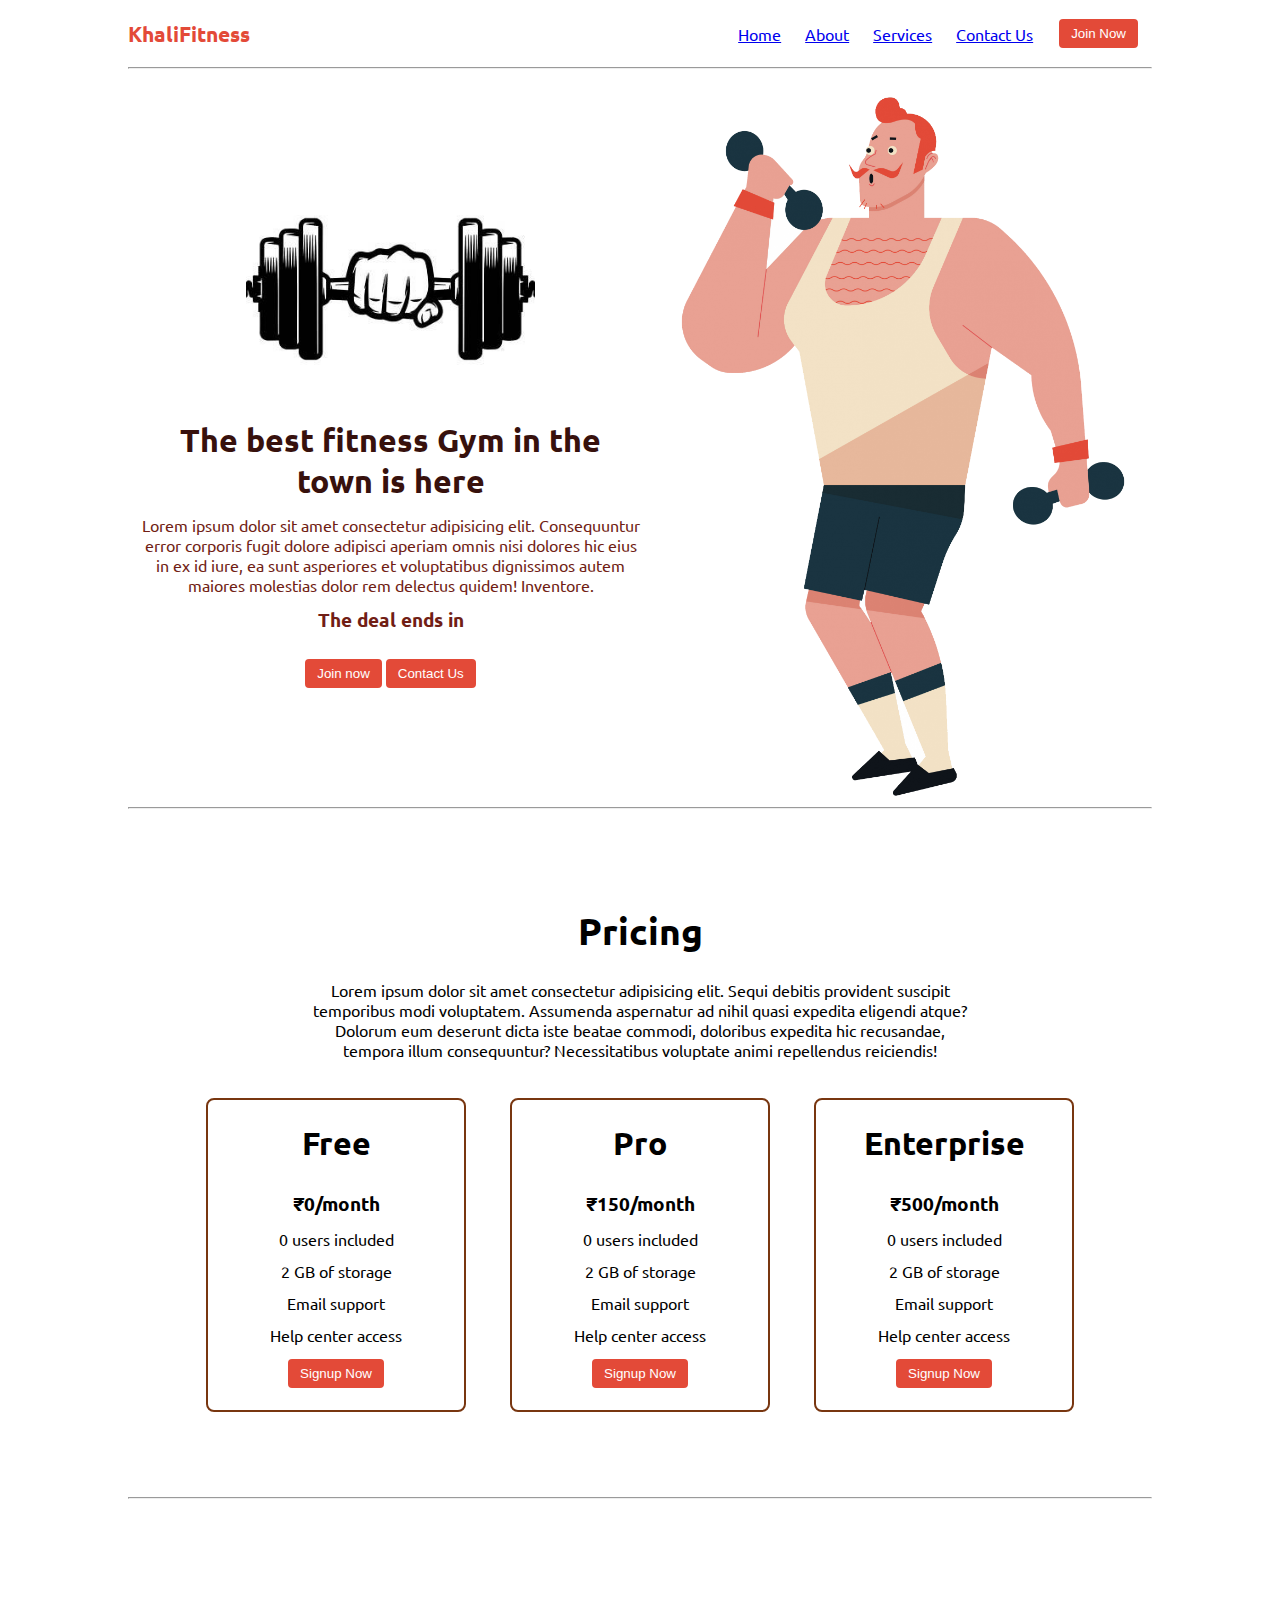
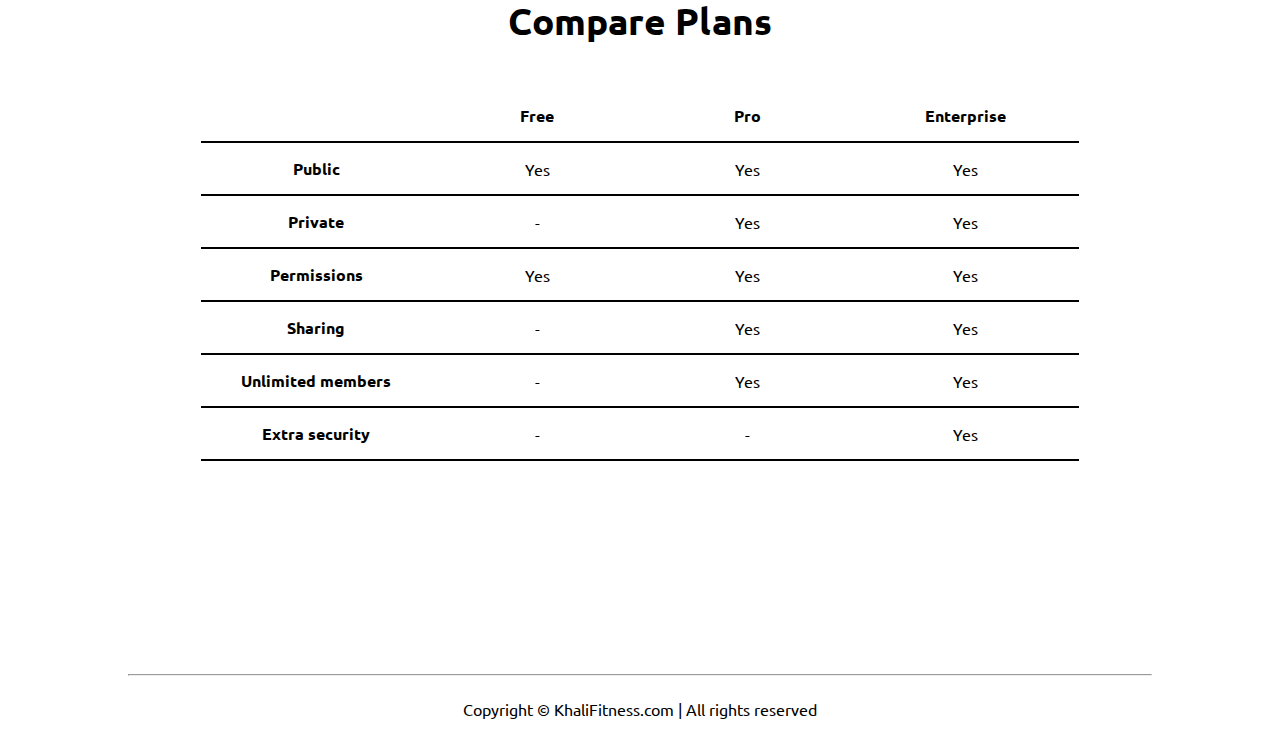
<file: Landing Page 1/index.html>
<!DOCTYPE html>
<html lang="en">

<head>
    <meta charset="UTF-8">
    <meta http-equiv="X-UA-Compatible" content="IE=edge">
    <meta name="viewport" content="width=device-width, initial-scale=1.0">
    <title>KhaliFitness - The best fitness gym in the town</title>
    <link rel="stylesheet" href="style.css">
    <script src="timer.js"></script>
    <link rel="stylesheet" href="utils.css">

</head>

<body class='overflow-x-hidden'>
    <div class="container mx-auto">
        <header>
            <nav class="flex justify-between">
                <div class="logo font-bold flex items-center text-blue">KhaliFitness</div>
                <ul class="navbar flex items-center">
                    <a href="index.html">
                    <li>Home</li>
                    </a>
                    <a href="about.html">
                    <li>About</li>
                    </a>
                    <a href="services.html">
                    <li>Services</li>
                    </a>
                    <a href="./contact.html">
                    <li>Contact Us</li>
                    </a>
                    <a href="join_now.html">
                    <li><button class="btn">Join Now</button></li>
                    </a>
                </ul>
            </nav>
            <hr>
        </header>
        <main class="min-h-screen">
            <section class="section1">
                <div class="flex">
                    <div class="topleft flex flex-col justify-center px-2">
                        <div class=" text-center">
                            <img class="dumbellimg" src="dumbell.png" alt="">
                        </div>
                        <h1 class="my-1 text-center">The best fitness Gym in the town is here</h1>
                        <p class=" text-center">Lorem ipsum dolor sit amet consectetur adipisicing elit. Consequuntur
                            error corporis fugit dolore adipisci aperiam omnis nisi dolores hic eius in ex id iure, ea
                            sunt asperiores et voluptatibus dignissimos autem maiores molestias dolor rem delectus
                            quidem! Inventore.</p>
                            <!-- Display the countdown timer in an element -->
                            <p class="deal text-center">The deal ends in <span id="demo"></span></p>
                            <div class="buttons">
                                <a href="join_now.html">
                                <button class="btn">Join now</button>
                                </a>
                                <a href="./contact.html">
                                <button class="btn">Contact Us</button>
                                </a>
                            </div>
                    </div>
                    <div class="topright flex justify-center">
                        <img class="gymimg" src="gym.png" alt="">
                    </div>
                </div>
            </section>
            <hr>
            <section class="section2">
                <h1 class="text-center my-2">Pricing</h1>
                <p class="my-2">Lorem ipsum dolor sit amet consectetur adipisicing elit. Sequi debitis provident
                    suscipit temporibus modi voluptatem. Assumenda aspernatur ad nihil quasi expedita eligendi atque?
                    Dolorum eum deserunt dicta iste beatae commodi, doloribus expedita hic recusandae, tempora illum
                    consequuntur? Necessitatibus voluptate animi repellendus reiciendis!</p>
                <div class="boxes flex justify-center">
                    <div class="box">
                        <h2>Free</h2>
                        <ul>
                            <li class="highlighted">₹0/month</li>
                            <li>0 users included</li>
                            <li>2 GB of storage</li>
                            <li>Email support</li>
                            <li>Help center access</li>
                            <li><button class="btn">Signup Now</button></li>
                        </ul>
                    </div>
                    <div class="box">
                        <h2>Pro</h2>
                        <ul>
                            <li class="highlighted">₹150/month</li>
                            <li>0 users included</li>
                            <li>2 GB of storage</li>
                            <li>Email support</li>
                            <li>Help center access</li>
                            <li><button class="btn">Signup Now</button></li>
                        </ul>
                    </div>
                    <div class="box">
                        <h2>Enterprise</h2>
                        <ul>
                            <li class="highlighted">₹500/month</li>
                            <li>0 users included</li>
                            <li>2 GB of storage</li>
                            <li>Email support</li>
                            <li>Help center access</li>
                            <li><button class="btn">Signup Now</button></li>
                        </ul>
                    </div>

                </div>
            </section>
            <hr>
            <section class="section3">
                <h1 class="text-center my-2">Compare Plans</h1>
                <div class="container plantable">
                    <table class="table text-center">
                      <thead>
                        <tr>
                          <th></th><th>Free</th>
                          <th>Pro</th>
                          <th>Enterprise</th>
                        </tr>
                      </thead>
                      <tbody>
                        <tr>
                          <th scope="row" class="text-start">Public</th>
                          <td>Yes</svg></td>
                          <td>Yes</svg></td>
                          <td>Yes</svg></td>
                        </tr>
                        <tr>
                          <th scope="row" class="text-start">Private</th>
                          <td>-</td>
                          <td>Yes</svg></td>
                          <td>Yes</svg></td>
                        </tr>
                      </tbody>
              
                      <tbody>
                        <tr>
                          <th scope="row" class="text-start">Permissions</th>
                          <td>Yes</svg></td>
                          <td>Yes</svg></td>
                          <td>Yes</svg></td>
                        </tr>
                        <tr>
                          <th scope="row" class="text-start">Sharing</th>
                          <td>-</td>
                          <td>Yes</svg></td>
                          <td>Yes</svg></td>
                        </tr>
                        <tr>
                          <th scope="row" class="text-start">Unlimited members</th>
                          <td>-</td>
                          <td>Yes</svg></td>
                          <td>Yes</svg></td>
                        </tr>
                        <tr>
                          <th scope="row" class="text-start">Extra security</th>
                          <td>-</td>
                          <td>-</td>
                          <td>Yes</svg></td>
                        </tr>
                      </tbody>
                    </table>
            </section>
            <hr>
        </main>
        <footer>
            Copyright &copy; KhaliFitness.com | All rights reserved
        </footer>

    </div>
</body>

</html>
</file>
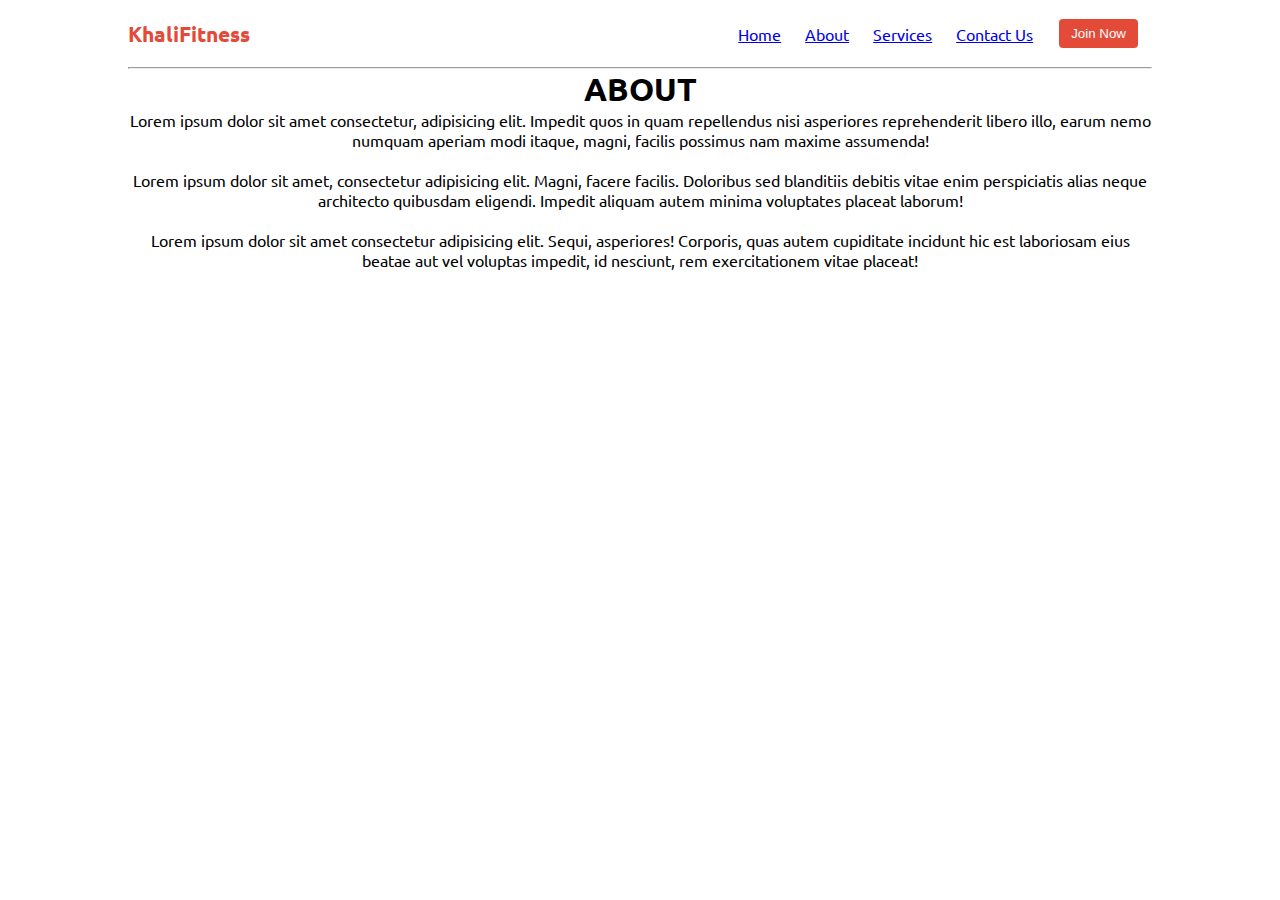
<file: Landing Page 1/about.html>
<!DOCTYPE html>
<html lang="en">
<head>
    <meta charset="UTF-8">
    <meta http-equiv="X-UA-Compatible" content="IE=edge">
    <meta name="viewport" content="width=device-width, initial-scale=1.0">
    <title>About</title>
    <link rel="stylesheet" href="contact.css">
    <link rel="stylesheet" href="./utils.css">
    <link rel="stylesheet" href="./style.css">


</head>
<body class='overflow-x-hidden'>
    <div class="container mx-auto">
      
        <header>
            <nav class="flex justify-between">
                <div class="logo font-bold flex items-center text-blue">KhaliFitness</div>
                <ul class="navbar flex items-center">
                    <a href="index.html">
                    <li>Home</li>
                    </a>
                    <a href="about.html">
                    <li>About</li>
                    </a>
                    <a href="services.html">
                    <li>Services</li>
                    </a>
                    <a href="./contact.html">
                    <li>Contact Us</li>
                    </a>
                    <a href="join_now.html">
                    <li><button class="btn">Join Now</button></li>
                    </a>
                </ul>
                      </nav>
            <hr>
        </header>
        
        
    <div class=" section">
        <h1><center>ABOUT</center></h1>
        <div class="section items-center">
        <p>Lorem ipsum dolor sit amet consectetur, adipisicing elit. Impedit quos in quam repellendus nisi asperiores reprehenderit libero illo, earum nemo numquam aperiam modi itaque, magni, facilis possimus nam maxime assumenda!</p><br>
        <p>Lorem ipsum dolor sit amet, consectetur adipisicing elit. Magni, facere facilis. Doloribus sed blanditiis debitis vitae enim perspiciatis alias neque architecto quibusdam eligendi. Impedit aliquam autem minima voluptates placeat laborum!</p><br>
        <p>Lorem ipsum dolor sit amet consectetur adipisicing elit. Sequi, asperiores! Corporis, quas autem cupiditate incidunt hic est laboriosam eius beatae aut vel voluptas impedit, id nesciunt, rem exercitationem vitae placeat!</p>
        </div>
    </div>
   </div> 
</body>
</html>
</file>
<file: Landing Page 1/style.css>
@import url('https://fonts.googleapis.com/css2?family=Ubuntu:wght@300&display=swap');

*{
    margin: 0;
    padding: 0;
}

.container{
    max-width: 80vw;
    font-family: 'Ubuntu', sans-serif;
}

.navbar{
    display: flex;
    height: 67px;
}
.navbar li{
    list-style: none;
    margin: 0 12px;
    cursor: pointer;
}

.topleft{
    width: 50%;
}

.topright{ 
    width: 50%;
}

.section1{
   max-height: 100vh; 
   color: #711e15;
}

.section1 h1{
    color: #37110d;
    font-size: 2rem;
}

.logo{
    font-size: 1.3rem;
}

.dumbellimg{
    width: 289px;
}

.topright .gymimg{
    width: 466px;
}

.section2{
    padding: 73px;
}

.section2 h1{
    font-size: 2.3rem;
}

.section2 p{
    padding: 0 8vw;
    text-align: center;
}
.section h1{
    font-family: 'Ubuntu', sans-serif;

}
.section{
    text-align: center;

}

.box{
    padding: 8px 0;
    margin: 12px 22px;
    min-width: 20vw;
    border: 2px solid rgb(120, 54, 16);
    border-radius: 8px;
    text-align: center;
}

.box h2{
    font-size: 2rem;
    padding: 15px 0;
}

.highlighted{
    font-size: 1.2rem;
    font-weight: bolder;
}

.box ul{
    list-style-type: none;
}

.box ul li{
   margin: 12px 2px;
}

.plantable{
    display: flex;
    justify-content: center;
    align-items: center;
}

.section3 table{
    width: 100%;
    margin-bottom: 140px;
    margin-top: 20px;
    border-collapse: collapse;
}

.section3 table th{ 
    width: 23vw; 
    border-bottom: 2px solid black;
    padding: 15px 0;
} 

.section3 table td{   
    border-bottom: 2px solid black; 
} 
 

.section3 h1{
    font-size: 2.3rem;
}

.section3{
    padding: 73px;
}

footer{
    padding: 23px;
    text-align: center;
}
.buttons{
    display: flex;
    justify-content: center;
    align-items: center;
    margin: 12px;
}

.deal{
    font-size: 1.2rem;
    font-weight: bolder;
    margin: 12px 0;
}
</file>
<file: Landing Page 1/utils.css>
.min-h-screen{
    min-height: 100vh;
}

.bg-red{
    background-color: red;
}

.mx-auto{
    margin-left: auto;
    margin-right: auto;
}

.flex{
    display: flex;
}

.items-center{
    align-items: center;
}

.justify-between{
    justify-content: space-between;
}

.justify-center{
    justify-content: center;
}

.flex-col{
    flex-direction: column;
}

.font-bold{
    font-weight: bolder;
}

.my-1{
    margin-top: 13px;
    margin-bottom: 13px;
}

.my-2{
    margin-top: 26px;
    margin-bottom: 26px;
}

.px-2{
    padding-left: 13px;
    padding-right: 13px;
}

.text-blue{
    color: rgb(227 74 56);;
}

.btn{
    padding:7px 12px;
    border: 2px solid white;
    border-radius: 6px;
    cursor: pointer;
    color: white;
    background-color: rgb(227 74 56);
}

.overflow-x-hidden{
    overflow-x: hidden;
}

.text-center{
    text-align: center;
}
.home{
    padding: 50px;
}
.about{
    margin: 10px 20px 40px 10px;
}
</file>
<file: Landing Page 1/contact.css>
/* .contactform{
    padding: 10px 10px 10px 100px;
    justify-content: center;
    /* margin:20px ; 
}*/

@import url('https://fonts.googleapis.com/css2?family=Ubuntu:wght@300&display=swap');

.infocontaniar_contact{
    width:60vw;
    height: 68vh;
    margin: 144px 300px;   
    text-align:unset;  
}

 /* .copyright{ 
    padding: 55px 10px;
}  */

.infocontaniar_contact h1{
     text-align: center;
     /* color: rgb(129, 10, 68); */
     font-family: 'Ubuntu', sans-serif;

}
/* .contactform input{
    width:26vw;
    border-radius: 5px;
    margin: 6px;
    padding: 3px;
} */
.message{
    width: 100%;

}

.form-control{
    appearance: none;
    box-shadow: none;
    border: transparent;
    /* background: #f2f3f7; */
    background-color:rgb(240, 244, 244);
    height: 54px;
    font-size: 16px;
    font-weight: 400;
    transition: 0.3s;
    width:55vw;
    border-radius: 10px;
    text-align: center;
    margin: 10px;
    /* color: rgb(171, 65, 116);  */

    
}

/* .btn{

    display: flex;
    justify-content:center;
    align-items:center;
    margin:1px 2px;
    padding-inline: 10px;
    
} */

.btn{
    padding: 7px 12px;
    
    border-radius: 14px;
    padding:  4px 12px;
    cursor: pointer;
    border: 2px solid rgb(88, 34, 60);
    color: white;
    /* background-color: rgb(129, 10, 68);; */
    background-color: rgb(227 74 56);;


}

.mb-3{
    margin-bottom: 15px;

    
}
</file>
